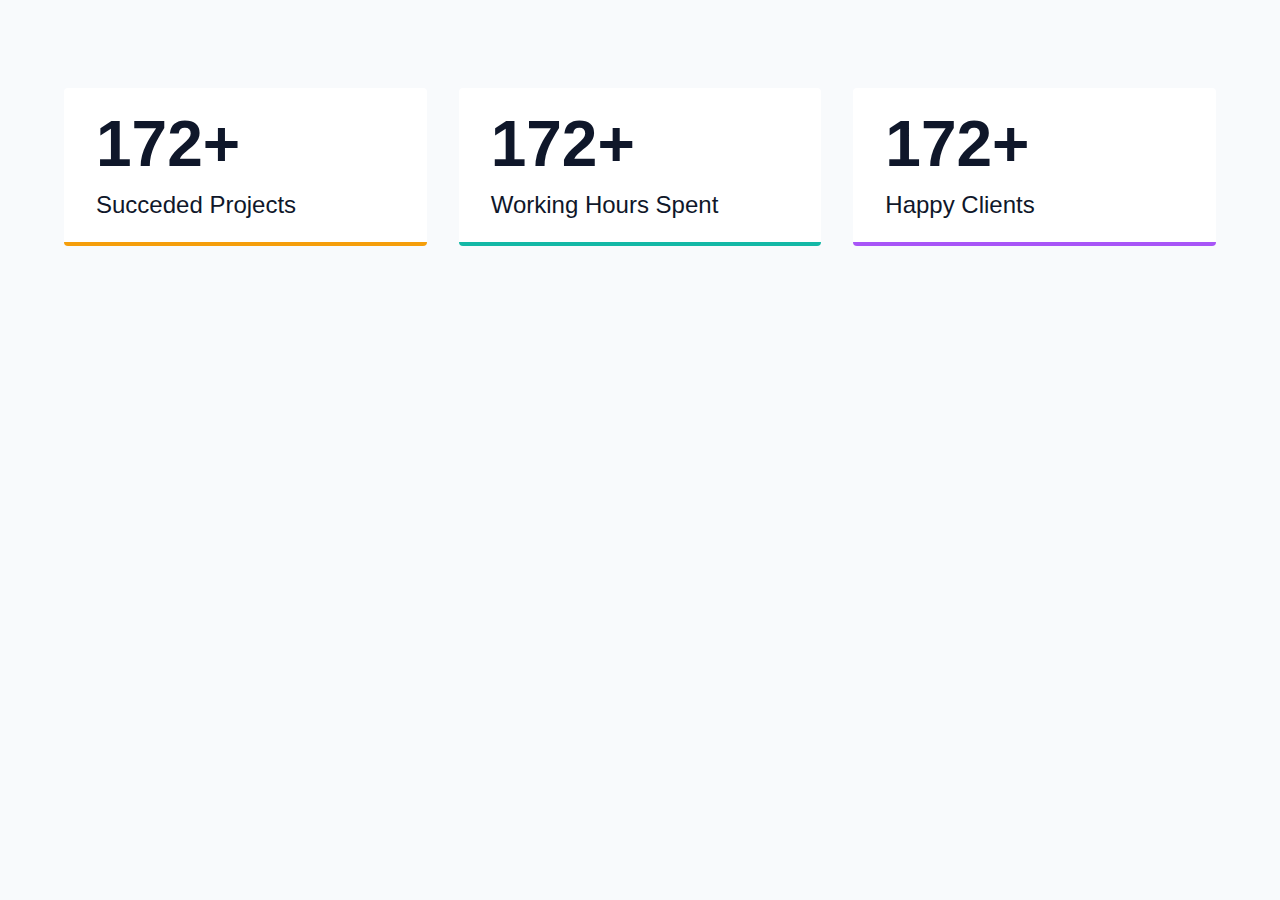
<file: 01-numbers/index.html>
<!DOCTYPE html>
<html lang="en">
  <head>
    <meta charset="UTF-8" />
    <meta http-equiv="X-UA-Compatible" content="IE=edge" />
    <meta name="viewport" content="width=device-width, initial-scale=1.0" />
    <title>Numbers Starter</title>
    <link rel="stylesheet" href="./styles.css" />
  </head>
  <body>
    <section>
      <article>
        <span class="number" data-value="500">0</span>
        <p>Succeded Projects</p>
      </article>
      <article>
        <span class="number" data-value="1740">0</span>
        <p>Working Hours Spent</p>
      </article>
      <article>
        <span class="number" data-value="1500">0</span>
        <p>Happy clients</p>
      </article>
    </section>

    <script src="./app.js"></script>
  </body>
</html>
</file>
<file: 01-numbers/styles.css>
*,
::after,
::before {
  box-sizing: border-box;
}

:root {
  --primary-100: hsl(21, 94%, 87%);
  --primary-200: hsl(21, 80%, 74%);
  --primary-300: hsl(21, 65%, 59%);
  --primary-400: hsl(21, 57%, 50%);
  /* primary/main color */
  --primary-500: hsl(21, 62%, 45%);
  --primary-600: hsl(21, 77%, 34%);
  --primary-700: hsl(21, 81%, 29%);
  --primary-800: hsl(21, 84%, 25%);
  --primary-900: hsl(21, 91%, 17%);

  /* grey */
  --grey-50: #f8fafc;
  --grey-100: #f1f5f9;
  --grey-200: #e2e8f0;
  --grey-300: #cbd5e1;
  --grey-400: #94a3b8;
  --grey-500: #64748b;
  --grey-600: #475569;
  --grey-700: #334155;
  --grey-800: #1e293b;
  --grey-900: #0f172a;
  /* rest of the colors */
  --black: #222;
  --white: #fff;
  --red-light: #f8d7da;
  --red-dark: #842029;
  --green-light: #d1e7dd;
  --green-dark: #0f5132;

  --smallText: 0.7em;
  /* rest of the vars */
  --backgroundColor: var(--grey-50);
  --textColor: var(--grey-900);
  --borderRadius: 0.25rem;
  --letterSpacing: 1px;
  --transition: 0.3s ease-in-out all;
  --max-width: 1120px;
  --fixed-width: 600px;
  --fluid-width: 90vw;
  /* box shadow*/
  --shadow-1: 0 1px 3px 0 rgba(0, 0, 0, 0.1), 0 1px 2px 0 rgba(0, 0, 0, 0.06);
  --shadow-2: 0 4px 6px -1px rgba(0, 0, 0, 0.1),
    0 2px 4px -1px rgba(0, 0, 0, 0.06);
  --shadow-3: 0 10px 15px -3px rgba(0, 0, 0, 0.1),
    0 4px 6px -2px rgba(0, 0, 0, 0.05);
  --shadow-4: 0 20px 25px -5px rgba(0, 0, 0, 0.1),
    0 10px 10px -5px rgba(0, 0, 0, 0.04);
}

body {
  background: var(--backgroundColor);
  font-family: -apple-system, BlinkMacSystemFont, 'Segoe UI', Roboto, Oxygen,
    Ubuntu, Cantarell, 'Open Sans', 'Helvetica Neue', sans-serif;
  font-weight: 400;
  line-height: 1.75;
  color: var(--textColor);
}

p {
  margin-bottom: 1.5rem;
  max-width: 40em;
}

h1,
h2,
h3,
h4,
h5 {
  margin: 0;
  margin-bottom: 1.38rem;
  font-family: var(--headingFont);
  font-weight: 400;
  line-height: 1.3;
  text-transform: capitalize;
  letter-spacing: var(--letterSpacing);
}

h1 {
  margin-top: 0;
  font-size: 3.052rem;
}

h2 {
  font-size: 2.441rem;
}

h3 {
  font-size: 1.953rem;
}

h4 {
  font-size: 1.563rem;
}

h5 {
  font-size: 1.25rem;
}

small,
.text-small {
  font-size: var(--smallText);
}

a {
  text-decoration: none;
}
ul {
  list-style-type: none;
  padding: 0;
}

.img {
  width: 100%;
  display: block;
  object-fit: cover;
}
/*
=============== 
Numbers 
===============
*/

section {
  padding: 5rem 0;
  width: 90vw;
  max-width: 1170px;
  margin: 0 auto;
  display: grid;
  gap: 2rem;
}

@media screen and (min-width: 768px) {
  section {
    grid-template-columns: 1fr 1fr;
  }
}
@media screen and (min-width: 992px) {
  section {
    grid-template-columns: 1fr 1fr 1fr;
  }
}

article {
  background: var(--white);
  padding: 1rem 2rem;
  border-radius: var(--borderRadius);
  border-bottom: 4px solid transparent;
}

article span {
  font-size: 4rem;
  font-weight: 700;
  line-height: 1.25;
}

article p {
  margin: 0;
  text-transform: capitalize;
  font-size: 1.5rem;
}

article:nth-of-type(1) {
  border-bottom-color: #f59e0b;
}
article:nth-of-type(2) {
  border-bottom-color: #14b8a6;
}
article:nth-of-type(3) {
  border-bottom-color: #a855f7;
}
</file>
